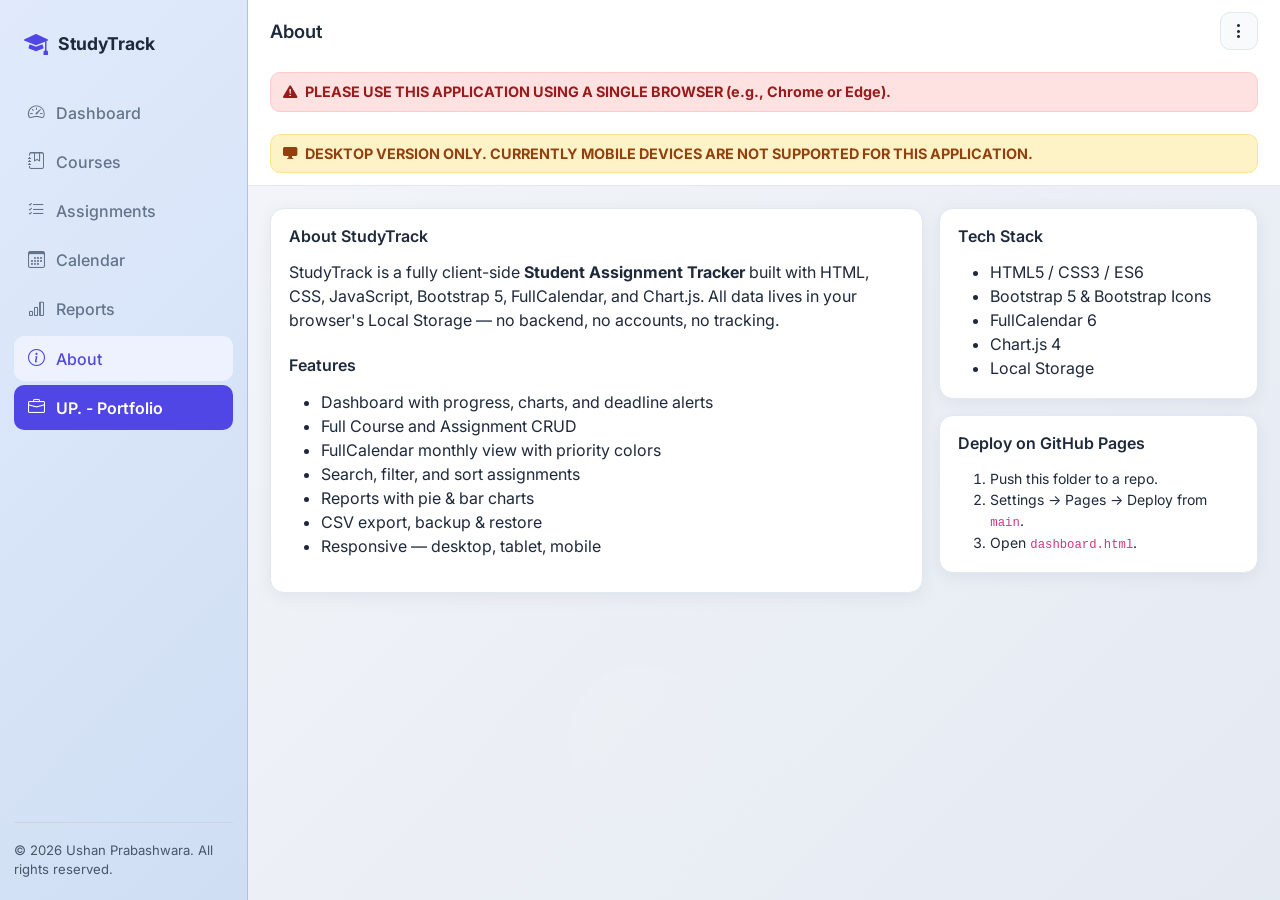
<file: about.html>
<!doctype html>
<html lang="en">
<head>
<meta charset="utf-8">
<meta name="viewport" content="width=device-width, initial-scale=1">
<title>About — StudyTrack</title>
<meta name="description" content="About StudyTrack — a static student assignment tracker.">
<link href="https://cdn.jsdelivr.net/npm/bootstrap@5.3.3/dist/css/bootstrap.min.css" rel="stylesheet">
<link href="https://cdn.jsdelivr.net/npm/bootstrap-icons@1.11.3/font/bootstrap-icons.min.css" rel="stylesheet">
<link href="https://fonts.googleapis.com/css2?family=Inter:wght@400;500;600;700&display=swap" rel="stylesheet">
<link href="css/style.css" rel="stylesheet">
</head>
<body>
<div class="app-shell">
  <aside class="sidebar" id="sidebar"></aside>
  <div class="main">
    <header class="topbar" id="topbar"></header>
    <main class="content fade-in">
      <div class="row g-3">
        <div class="col-lg-8">
          <div class="panel">
            <h2>About StudyTrack</h2>
            <p>StudyTrack is a fully client-side <strong>Student Assignment Tracker</strong> built with HTML, CSS, JavaScript, Bootstrap 5, FullCalendar, and Chart.js. All data lives in your browser's Local Storage — no backend, no accounts, no tracking.</p>
            <h2 class="mt-4">Features</h2>
            <ul>
              <li>Dashboard with progress, charts, and deadline alerts</li>
              <li>Full Course and Assignment CRUD</li>
              <li>FullCalendar monthly view with priority colors</li>
              <li>Search, filter, and sort assignments</li>
              <li>Reports with pie &amp; bar charts</li>
              <li>CSV export, backup &amp; restore</li>
              <li>Responsive — desktop, tablet, mobile</li>
            </ul>
          </div>
        </div>
        <div class="col-lg-4">
          <div class="panel">
            <h2>Tech Stack</h2>
            <ul class="mb-0">
              <li>HTML5 / CSS3 / ES6</li>
              <li>Bootstrap 5 &amp; Bootstrap Icons</li>
              <li>FullCalendar 6</li>
              <li>Chart.js 4</li>
              <li>Local Storage</li>
            </ul>
          </div>
          <div class="panel mt-3">
            <h2>Deploy on GitHub Pages</h2>
            <ol class="mb-0 small">
              <li>Push this folder to a repo.</li>
              <li>Settings → Pages → Deploy from <code>main</code>.</li>
              <li>Open <code>dashboard.html</code>.</li>
            </ol>
          </div>
        </div>
      </div>
    </main>
  </div>
</div>
<script src="https://cdn.jsdelivr.net/npm/bootstrap@5.3.3/dist/js/bootstrap.bundle.min.js"></script>
<script src="js/storage.js"></script>
<script src="js/app.js"></script>
<script>renderLayout('About');</script>
</body>
</html>
</file>
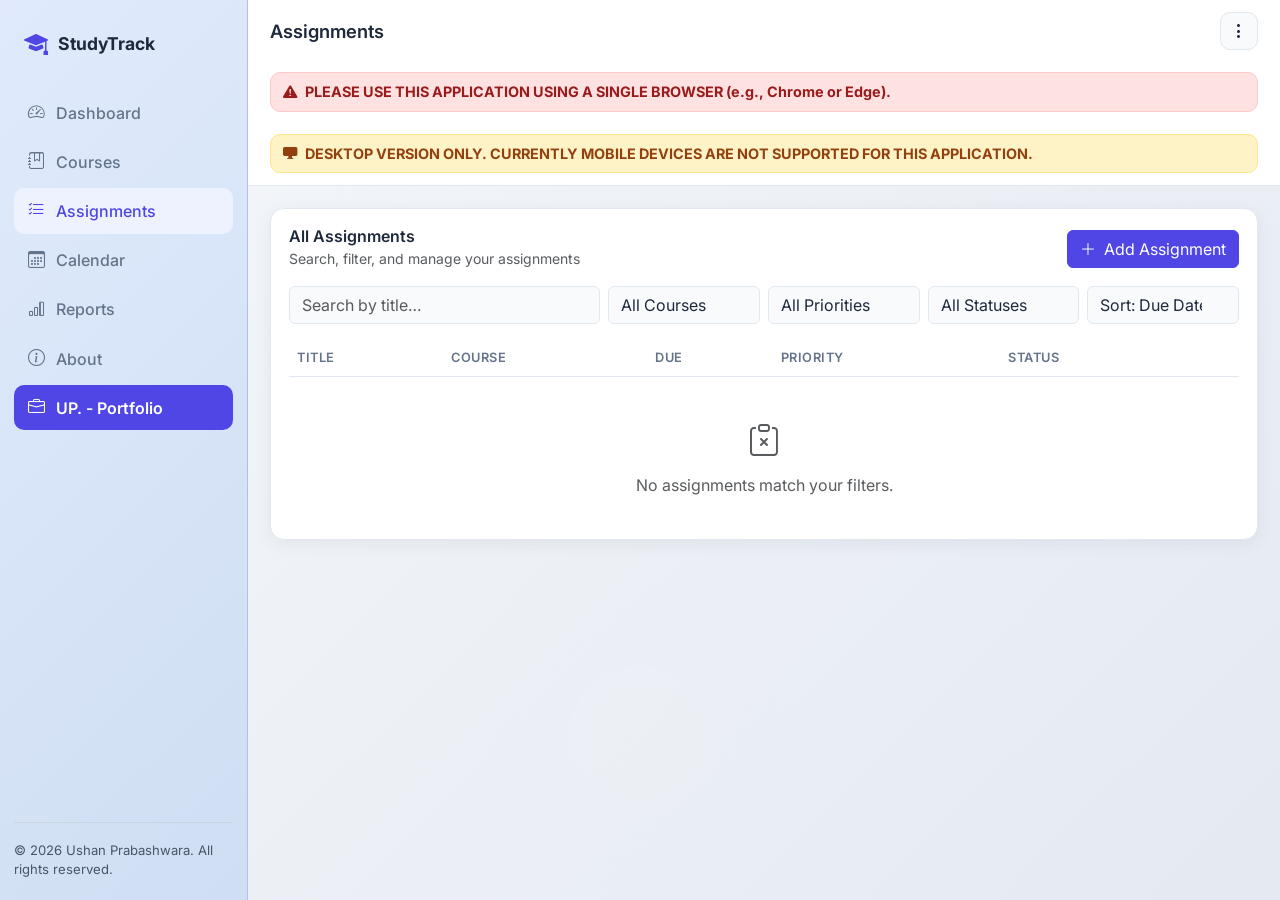
<file: assignments.html>
<!doctype html>
<html lang="en">
<head>
<meta charset="utf-8">
<meta name="viewport" content="width=device-width, initial-scale=1">
<title>Assignments — StudyTrack</title>
<meta name="description" content="Track assignments with priorities, statuses, deadlines, search and filters.">
<link href="https://cdn.jsdelivr.net/npm/bootstrap@5.3.3/dist/css/bootstrap.min.css" rel="stylesheet">
<link href="https://cdn.jsdelivr.net/npm/bootstrap-icons@1.11.3/font/bootstrap-icons.min.css" rel="stylesheet">
<link href="https://fonts.googleapis.com/css2?family=Inter:wght@400;500;600;700&display=swap" rel="stylesheet">
<link href="css/style.css" rel="stylesheet">
</head>
<body>
<div class="app-shell">
  <aside class="sidebar" id="sidebar"></aside>
  <div class="main">
    <header class="topbar" id="topbar"></header>
    <main class="content fade-in">
      <div class="panel">
        <div class="d-flex flex-wrap align-items-center justify-content-between mb-3 gap-2">
          <div>
            <h2 class="mb-0">All Assignments</h2>
            <small class="text-muted">Search, filter, and manage your assignments</small>
          </div>
          <div class="d-flex gap-2">
            <button class="btn btn-brand" id="addAssignmentBtn"><i class="bi bi-plus-lg me-1"></i> Add Assignment</button>
          </div>
        </div>

        <div class="row g-2 mb-3">
          <div class="col-md-4"><input id="searchInput" class="form-control" placeholder="Search by title…"></div>
          <div class="col-md-2"><select id="filterCourse" class="form-select"></select></div>
          <div class="col-md-2"><select id="filterPriority" class="form-select"><option value="">All Priorities</option><option>High</option><option>Medium</option><option>Low</option></select></div>
          <div class="col-md-2"><select id="filterStatus" class="form-select"><option value="">All Statuses</option><option>Not Started</option><option>In Progress</option><option>Completed</option></select></div>
          <div class="col-md-2"><select id="sortBy" class="form-select"><option value="due">Sort: Due Date</option><option value="priority">Sort: Priority</option><option value="title">Sort: Title</option></select></div>
        </div>

        <div class="table-responsive">
          <table class="table align-middle">
            <thead><tr><th>Title</th><th>Course</th><th>Due</th><th>Priority</th><th>Status</th><th></th></tr></thead>
            <tbody id="assignmentRows"></tbody>
          </table>
        </div>
        <div id="assignmentEmpty" class="text-center text-muted py-4 d-none">
          <i class="bi bi-clipboard-x" style="font-size:2rem"></i>
          <p class="mt-2 mb-0">No assignments match your filters.</p>
        </div>
      </div>
    </main>
  </div>
</div>

<div class="modal fade" id="assignmentModal" tabindex="-1">
  <div class="modal-dialog">
    <form class="modal-content" id="assignmentForm">
      <div class="modal-header">
        <h5 class="modal-title" id="assignmentModalTitle">New Assignment</h5>
        <button type="button" class="btn-close" data-bs-dismiss="modal"></button>
      </div>
      <div class="modal-body">
        <input type="hidden" name="id">
        <div class="mb-3"><label class="form-label">Title</label><input class="form-control" name="title" required></div>
        <div class="mb-3"><label class="form-label">Description</label><textarea class="form-control" name="description" rows="2"></textarea></div>
        <div class="row g-2">
          <div class="col-md-6 mb-3"><label class="form-label">Course</label><select class="form-select" name="courseId" required></select></div>
          <div class="col-md-6 mb-3"><label class="form-label">Due Date</label><input class="form-control" type="date" name="dueDate" required></div>
        </div>
        <div class="row g-2">
          <div class="col-md-6 mb-2"><label class="form-label">Priority</label>
            <select class="form-select" name="priority"><option>High</option><option selected>Medium</option><option>Low</option></select>
          </div>
          <div class="col-md-6 mb-2"><label class="form-label">Status</label>
            <select class="form-select" name="status"><option selected>Not Started</option><option>In Progress</option><option>Completed</option></select>
          </div>
        </div>
      </div>
      <div class="modal-footer">
        <button type="button" class="btn btn-outline-secondary" data-bs-dismiss="modal">Cancel</button>
        <button type="submit" class="btn btn-brand">Save</button>
      </div>
    </form>
  </div>
</div>

<script src="https://cdn.jsdelivr.net/npm/bootstrap@5.3.3/dist/js/bootstrap.bundle.min.js"></script>
<script src="js/storage.js"></script>
<script src="js/app.js"></script>
<script src="js/assignments.js"></script>
<script>renderLayout('Assignments'); initAssignmentsPage();</script>
</body>
</html>
</file>
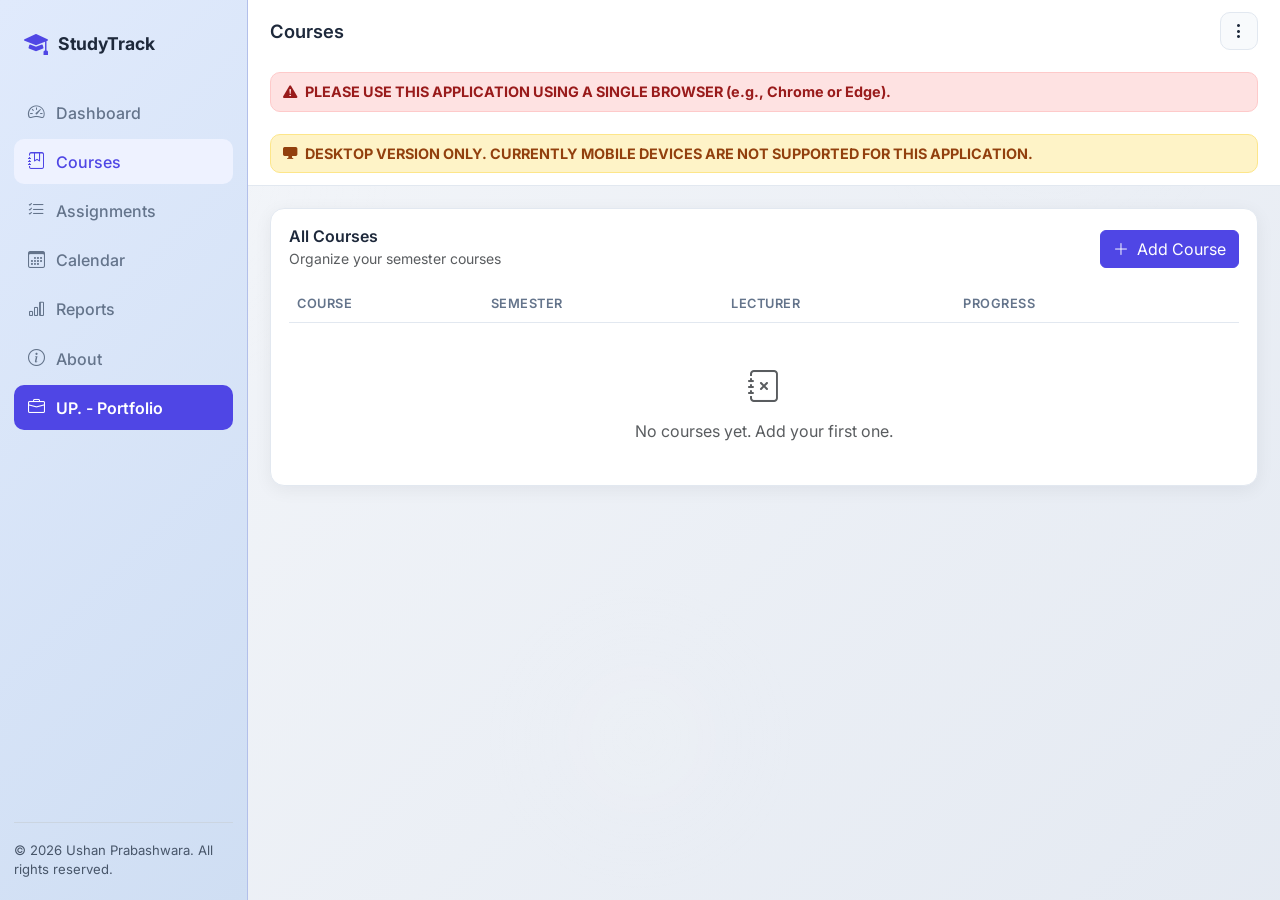
<file: courses.html>
<!doctype html>
<html lang="en">
<head>
<meta charset="utf-8">
<meta name="viewport" content="width=device-width, initial-scale=1">
<title>Courses — StudyTrack</title>
<meta name="description" content="Manage your courses: add, edit, and track per-course progress.">
<link href="https://cdn.jsdelivr.net/npm/bootstrap@5.3.3/dist/css/bootstrap.min.css" rel="stylesheet">
<link href="https://cdn.jsdelivr.net/npm/bootstrap-icons@1.11.3/font/bootstrap-icons.min.css" rel="stylesheet">
<link href="https://fonts.googleapis.com/css2?family=Inter:wght@400;500;600;700&display=swap" rel="stylesheet">
<link href="css/style.css" rel="stylesheet">
</head>
<body>
<div class="app-shell">
  <aside class="sidebar" id="sidebar"></aside>
  <div class="main">
    <header class="topbar" id="topbar"></header>
    <main class="content fade-in">
      <div class="panel">
        <div class="d-flex flex-wrap align-items-center justify-content-between mb-3 gap-2">
          <div>
            <h2 class="mb-0">All Courses</h2>
            <small class="text-muted">Organize your semester courses</small>
          </div>
          <button class="btn btn-brand" id="addCourseBtn"><i class="bi bi-plus-lg me-1"></i> Add Course</button>
        </div>
        <div class="table-responsive">
          <table class="table align-middle">
            <thead><tr><th>Course</th><th>Semester</th><th>Lecturer</th><th>Progress</th><th></th></tr></thead>
            <tbody id="courseRows"></tbody>
          </table>
        </div>
        <div id="courseEmpty" class="text-center text-muted py-4 d-none">
          <i class="bi bi-journal-x" style="font-size:2rem"></i>
          <p class="mt-2 mb-0">No courses yet. Add your first one.</p>
        </div>
      </div>
    </main>
  </div>
</div>

<div class="modal fade" id="courseModal" tabindex="-1">
  <div class="modal-dialog">
    <form class="modal-content" id="courseForm">
      <div class="modal-header">
        <h5 class="modal-title" id="courseModalTitle">New Course</h5>
        <button type="button" class="btn-close" data-bs-dismiss="modal"></button>
      </div>
      <div class="modal-body">
        <input type="hidden" name="id">
        <div class="mb-3"><label class="form-label">Course Name</label><input class="form-control" name="name" required></div>
        <div class="row g-2">
          <div class="col-md-6 mb-3"><label class="form-label">Course Code</label><input class="form-control" name="code" required></div>
          <div class="col-md-6 mb-3"><label class="form-label">Semester</label><input class="form-control" name="semester" placeholder="e.g. Fall 2025"></div>
        </div>
        <div class="mb-2"><label class="form-label">Lecturer</label><input class="form-control" name="lecturer"></div>
      </div>
      <div class="modal-footer">
        <button type="button" class="btn btn-outline-secondary" data-bs-dismiss="modal">Cancel</button>
        <button type="submit" class="btn btn-brand">Save</button>
      </div>
    </form>
  </div>
</div>

<script src="https://cdn.jsdelivr.net/npm/bootstrap@5.3.3/dist/js/bootstrap.bundle.min.js"></script>
<script src="js/storage.js"></script>
<script src="js/app.js"></script>
<script src="js/courses.js"></script>
<script>renderLayout('Courses'); initCoursesPage();</script>
</body>
</html>
</file>
<file: css/style.css>
:root {
  --bg: #f4f6fb;
  --bg-gradient: linear-gradient(135deg, #f5f7fa, #c3cfe2);
  --surface: #ffffff;
  --surface-2: #f8fafc;
  --text: #1e293b;
  --muted: #64748b;
  --border: #e2e8f0;
  --brand: #4f46e5;
  --brand-2: #6366f1;
  --brand-soft: #eef2ff;
  --sidebar: #d7defc;
  --sidebar-bg: linear-gradient(135deg, #e0eafc, #cfdef3);
  --sidebar-border: #b2bfea;
  --success: #16a34a;
  --warning: #f59e0b;
  --danger: #dc2626;
  --shadow: 0 4px 18px rgba(15, 23, 42, 0.06);
}
* { box-sizing: border-box; }
html, body { height: 100%; }
body {
  background: var(--bg-gradient);
  background-size: 300% 300%;
  animation: gradientShift 18s ease infinite;
  color: var(--text);
  font-family: 'Inter', system-ui, -apple-system, Segoe UI, Roboto, sans-serif;
  margin: 0;
  position: relative;
  overflow-x: hidden;
  transition: background .2s ease, color .2s ease;
}
body.sidebar-open {
  overflow: hidden;
}
body::before {
  content: '';
  position: fixed;
  inset: 0;
  pointer-events: none;
  background:
    radial-gradient(circle at 12% 18%, rgba(255,255,255,0.18), transparent 18%),
    radial-gradient(circle at 82% 12%, rgba(255,255,255,0.12), transparent 14%),
    radial-gradient(circle at 50% 82%, rgba(255,255,255,0.14), transparent 16%);
  opacity: 0.65;
  z-index: 0;
  animation: floatDots 24s ease-in-out infinite;
}

a { color: var(--brand); text-decoration: none; }
a:hover { color: var(--brand-2); }

.app-shell { display: flex; min-height: 100vh; position: relative; z-index: 1; }

@keyframes gradientShift {
  0% { background-position: 0% 50%; }
  50% { background-position: 100% 50%; }
  100% { background-position: 0% 50%; }
}

@keyframes floatDots {
  0%, 100% { transform: translate(0, 0); }
  50% { transform: translate(-12px, -18px); }
}
.sidebar {
  display: flex;
  flex-direction: column;
  width: 248px;
  background: var(--sidebar-bg);
  border-right: 1px solid var(--sidebar-border);
  padding: 20px 14px;
  position: sticky;
  top: 0;
  height: 100vh;
  overflow-y: auto;
  transition: transform .25s ease;
  z-index: 1030;
}
.sidebar nav {
  flex: 1;
}
.sidebar-footer {
  margin-top: auto;
  padding-top: 18px;
  color: #475569;
  font-size: .82rem;
  line-height: 1.5;
  border-top: 1px solid #cbd5e1;
}
.sidebar .brand {
  display: flex; align-items: center; gap: 10px;
  font-weight: 700; font-size: 1.1rem; margin-bottom: 22px;
  padding: 6px 10px;
}
.sidebar .brand i { color: var(--brand); font-size: 1.5rem; }
.sidebar a.nav-link {
  display: flex; align-items: center; gap: 10px;
  padding: 10px 12px; border-radius: 10px;
  color: var(--muted); font-weight: 500;
  margin-bottom: 4px;
  transition: all .15s ease;
  touch-action: manipulation;
}
.sidebar a.nav-link:hover { background: var(--surface-2); color: var(--text); }
.sidebar a.nav-link.active {
  background: var(--brand-soft); color: var(--brand);
}
.sidebar a.nav-link i { font-size: 1.05rem; width: 20px; text-align: center; }
.sidebar a.nav-link-dark {
  background: #4f46e5; color: #fff; font-weight: 600;
}
.sidebar a.nav-link-dark:hover {
  background: #3730a3; color: #fff;
}

.main { flex: 1; min-width: 0; display: flex; flex-direction: column; }
.topbar {
  background: var(--surface);
  border-bottom: 1px solid var(--border);
  padding: 12px 22px;
  display: flex; align-items: center; gap: 14px;
  flex-wrap: wrap;
  position: sticky; top: 0; z-index: 1020;
}
.topbar h1 { font-size: 1.15rem; margin: 0; font-weight: 600; }
.topbar-notice {
  width: 100%;
  margin-top: 8px;
  padding: 8px 12px;
  border-radius: 10px;
  background: #fee2e2;
  color: #991b1b;
  border: 1px solid #fecaca;
  font-size: 0.9rem;
  font-weight: 700;
  display: flex;
  align-items: center;
  gap: 8px;
}
.topbar-notice-secondary {
  background: #fef3c7;
  color: #92400e;
  border-color: #fde68a;
}
.topbar .spacer { flex: 1; }
.topbar .btn-icon {
  background: var(--surface-2); border: 1px solid var(--border);
  color: var(--text); width: 38px; height: 38px; border-radius: 10px;
  display: inline-flex; align-items: center; justify-content: center;
  touch-action: manipulation;
}
.topbar .btn-icon:hover { background: var(--brand-soft); color: var(--brand); }

.content { padding: 22px; }

.stat-card {
  background: var(--surface);
  border: 1px solid var(--border);
  border-radius: 14px;
  padding: 18px;
  box-shadow: var(--shadow);
  display: flex; align-items: center; gap: 14px;
  transition: transform .15s ease, box-shadow .15s ease, background-color .15s ease;
}
.stat-card:hover {
  transform: translateY(-4px);
  box-shadow: 0 14px 32px rgba(15, 23, 42, 0.18);
  background-color: rgba(99, 102, 241, 0.08);
}
.stat-card .icon {
  width: 48px; height: 48px; border-radius: 12px;
  display: inline-flex; align-items: center; justify-content: center;
  font-size: 1.4rem; color: #fff;
}
.stat-card .label { color: var(--muted); font-size: .8rem; text-transform: uppercase; letter-spacing: .04em; }
.stat-card .value { font-size: 1.55rem; font-weight: 700; }

.bg-brand { background: var(--brand) !important; color: #fff !important; }
.bg-success-soft { background: rgba(22,163,74,.15); color: var(--success); }
.bg-warning-soft { background: rgba(245,158,11,.18); color: var(--warning); }
.bg-danger-soft { background: rgba(220,38,38,.15); color: var(--danger); }
.bg-brand-soft { background: var(--brand-soft); color: var(--brand); }

.panel {
  background: var(--surface);
  border: 1px solid var(--border);
  border-radius: 14px;
  padding: 18px;
  box-shadow: var(--shadow);
}
.greeting-card {
  padding: 24px 26px;
  border-radius: 18px;
  background: rgba(79, 70, 229, 0.1);
  border-color: rgba(99, 102, 241, 0.25);
}
.greeting-card h2 { margin-bottom: .35rem; }
.greeting-card .lead { color: var(--muted); }
.panel h2 { font-size: 1rem; font-weight: 600; margin: 0 0 14px; }

.table { color: var(--text); }
.table thead th { color: var(--muted); font-weight: 600; font-size: .8rem; text-transform: uppercase; letter-spacing: .04em; border-color: var(--border); }
.table td, .table th { border-color: var(--border); vertical-align: middle; }

.badge-priority { font-weight: 600; padding: .35em .6em; border-radius: 8px; font-size: .72rem; }
.priority-High { background: rgba(220,38,38,.15); color: var(--danger); }
.priority-Medium { background: rgba(245,158,11,.18); color: var(--warning); }
.priority-Low { background: rgba(22,163,74,.15); color: var(--success); }

.status-pill { font-weight: 600; padding: .35em .6em; border-radius: 999px; font-size: .72rem; }
.status-Completed { background: rgba(22,163,74,.15); color: var(--success); }
.status-In.Progress, .status-InProgress { background: rgba(79,70,229,.15); color: var(--brand); }
.status-Not.Started, .status-NotStarted { background: var(--surface-2); color: var(--muted); }

.form-control, .form-select {
  background: var(--surface-2);
  border: 1px solid var(--border);
  color: var(--text);
}
.form-control:focus, .form-select:focus {
  background: var(--surface-2); color: var(--text);
  border-color: var(--brand); box-shadow: 0 0 0 .2rem rgba(79,70,229,.18);
}
.modal-content { background: var(--surface); color: var(--text); border: 1px solid var(--border); }
.modal-header, .modal-footer { border-color: var(--border); }
.dropdown-menu {
  background: var(--surface);
  color: var(--text);
  border: 1px solid var(--border);
}
.dropdown-item {
  color: var(--text);
}
.dropdown-item:hover, .dropdown-item:focus, .dropdown-item.active {
  background: var(--surface-2);
  color: var(--text);
}
.dropdown-divider { border-color: var(--border); }
.btn-close { filter: none; }

.btn-brand { background: var(--brand); border-color: var(--brand); color: #fff; }
.btn-brand:hover { background: var(--brand-2); border-color: var(--brand-2); color: #fff; }

.alert-card { display: flex; align-items: center; gap: 12px; padding: 12px 14px; border-radius: 12px; margin-bottom: 10px; border: 1px solid var(--border); }
.alert-card .ico { width: 36px; height: 36px; border-radius: 10px; display: inline-flex; align-items: center; justify-content: center; font-size: 1.1rem; }

.progress { background: var(--surface-2); height: 10px; border-radius: 999px; }
.progress-bar { background: var(--brand); border-radius: 999px; }

.sidebar-backdrop {
  position: fixed; inset: 0; background: rgba(0,0,0,.4);
  z-index: 1025; display: none;
}
.sidebar-backdrop.show { display: block; }

@media (max-width: 991.98px) {
  .sidebar {
    position: fixed; top: 0; left: 0;
    transform: translateX(-100%);
  }
  .sidebar.open { transform: translateX(0); }
  .topbar .menu-toggle { display: inline-flex !important; }
}
.topbar .menu-toggle { display: none; }

.fc { background: var(--surface); padding: 12px; border-radius: 14px; border: 1px solid var(--border); }
.fc .fc-toolbar-title { font-size: 1.1rem !important; }
.fc-event { cursor: pointer; border: none !important; }

/* animations */
.fade-in { animation: fadeIn .3s ease both; }
@keyframes fadeIn { from { opacity: 0; transform: translateY(4px); } to { opacity: 1; transform: none; } }
</file>
